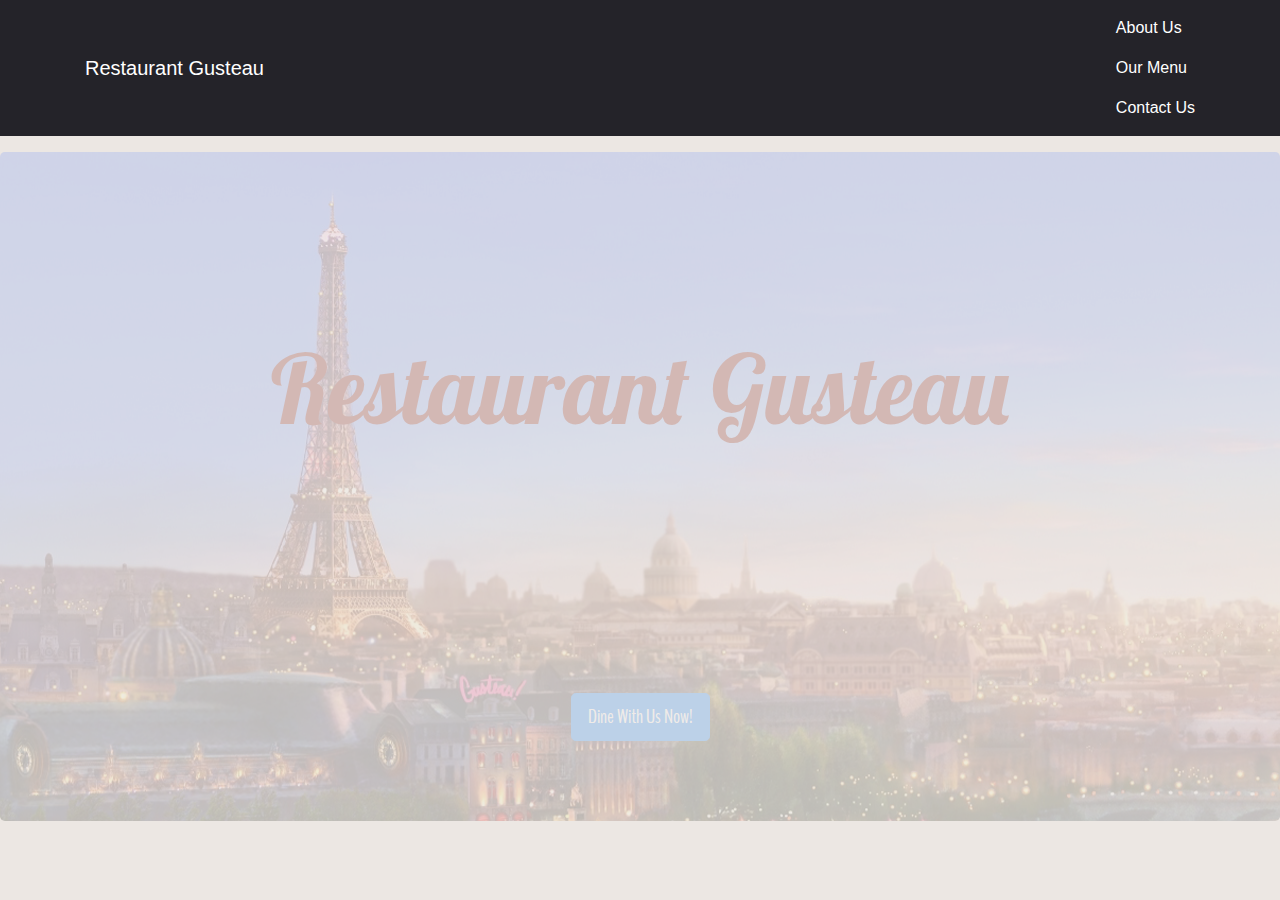
<file: index.html>
<!DOCTYPE html>
<html>
<head>
	<title>Restaurant Gusteau</title>
	<meta name="viewport" content="width=device-width, initial-scale=1, shrink-to-fit=no">
    	<link rel="stylesheet" href="https://maxcdn.bootstrapcdn.com/bootstrap/4.0.0-alpha.6/css/bootstrap.min.css">
    	<link rel="stylesheet" href="https://maxcdn.bootstrapcdn.com/font-awesome/4.4.0/css/font-awesome.min.css">
    	<link href="https://fonts.googleapis.com/css?family=BenchNine|Lobster|Viga" rel="stylesheet">
    	<link rel="stylesheet" href="css/style.css">
    	 <link rel="stylesheet" href="https://cdnjs.cloudflare.com/ajax/libs/animate.css/3.5.2/animate.css" />
</head>
<body>
	<nav class="navbar navbar-toggleable-md my-nav mb-3">
			<div class="container">
				<a href="index.html" class="navbar-brand">Restaurant Gusteau</a>
				<ul class="nav navbar-nav">
					<li class="nav-item">
					<a href="about.html" class="nav-link">About Us</a>	
					</li>
					</li>
					<li class="nav-item">
					<a href="menu.html" class="nav-link">Our Menu</a>
					</li>
					<li class="nav-item">
					<a href="contact.html" class="nav-link">Contact Us</a>	
					</li>	
					</li>		
				</ul>
			</div>
		</nav>

	<div class="jumbotron text-center">
      <div class="container">
        <div class="row">
          <div class="col-md-12">
            <h1 class="display-1"><br>Restaurant Gusteau</h1>
            <h1 class="display-1">
              <br>
              <br>
            </h1>
            <p class="lead">
              <a class="btn btn-primary btn-lg" href="about.html">Dine With Us Now!</a>
            </p>
          </div>
        </div>
      </div>
    </div>
</body>
</html>
</file>
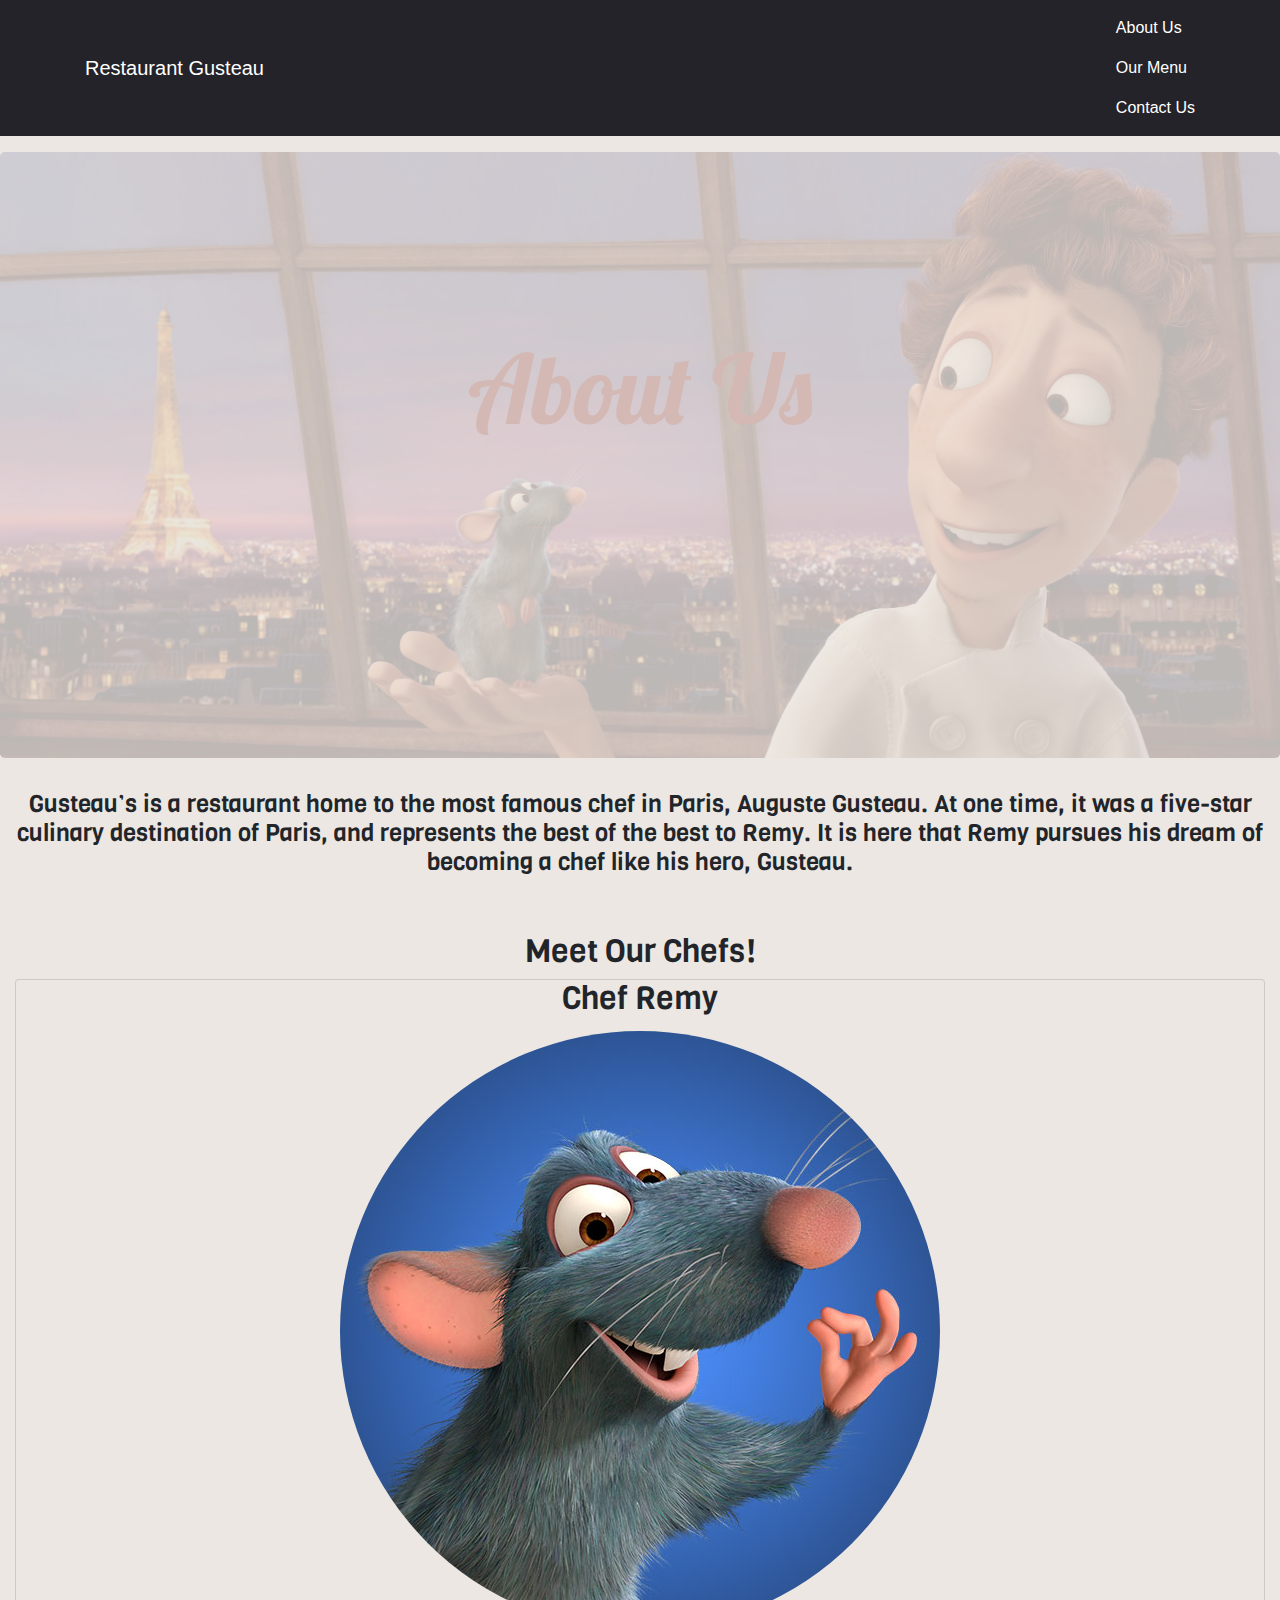
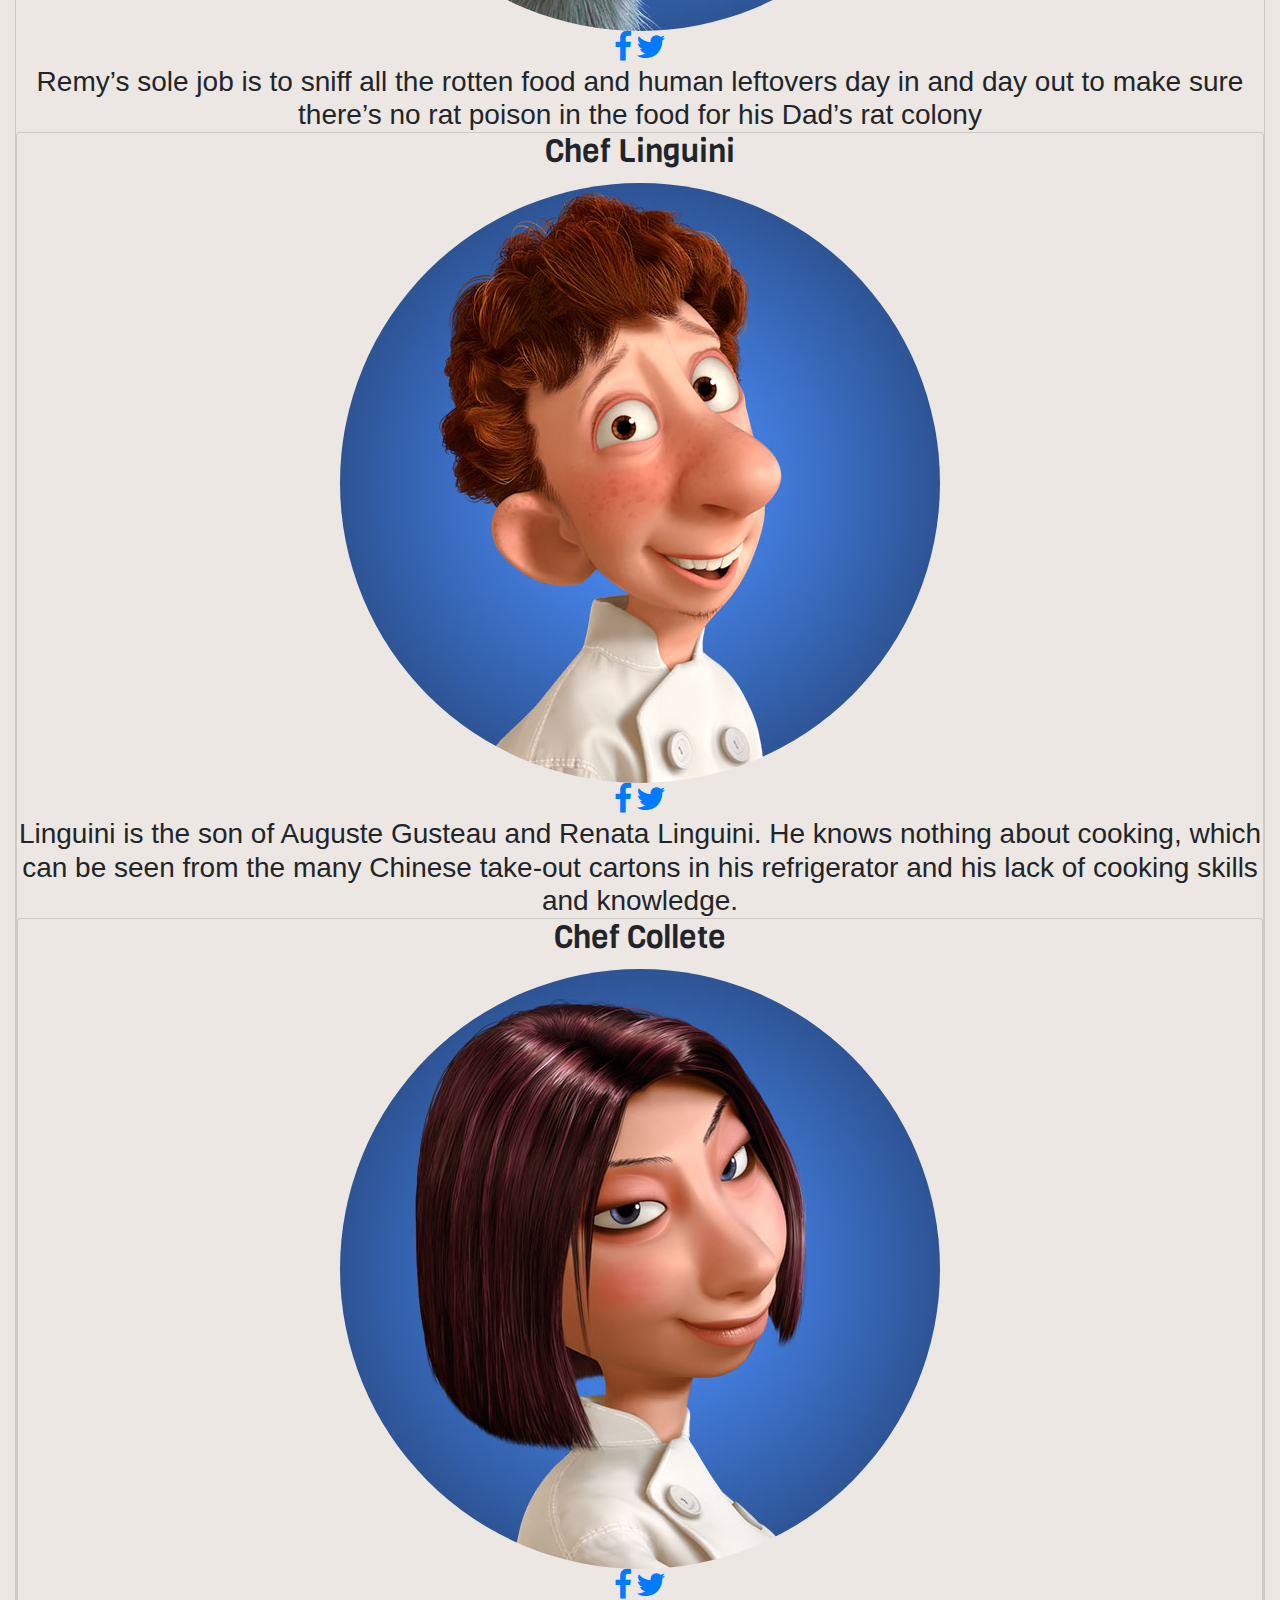
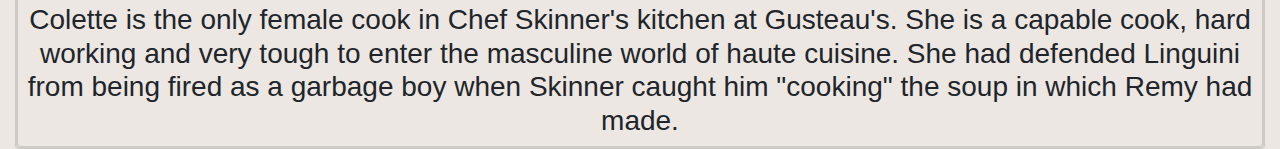
<file: about.html>
<!DOCTYPE html>
<html>
	<head>
		<title></title>
		<meta name="viewport" content="width=device-width, initial-scale=1, shrink-to-fit=no">
    	<link rel="stylesheet" href="https://maxcdn.bootstrapcdn.com/bootstrap/4.0.0-alpha.6/css/bootstrap.min.css">
    	<link rel="stylesheet" href="https://maxcdn.bootstrapcdn.com/font-awesome/4.4.0/css/font-awesome.min.css">
    	<link href="https://fonts.googleapis.com/css?family=BenchNine|Lobster|Viga" rel="stylesheet">
    	<link rel="stylesheet" href="css/style.css">
    	 <link rel="stylesheet" href="https://cdnjs.cloudflare.com/ajax/libs/animate.css/3.5.2/animate.css" />
	</head>
	<body>
		<nav class="navbar navbar-toggleable-md my-nav mb-3">
			<div class="container">
				<a href="index.html" class="navbar-brand">Restaurant Gusteau</a>
				<ul class="nav navbar-nav">
					<li class="nav-item">
					<a href="about.html" class="nav-link">About Us</a>	
					</li>
					</li>
					<li class="nav-item">
					<a href="menu.html" class="nav-link">Our Menu</a>
					</li>
					<li class="nav-item">
					<a href="contact.html" class="nav-link">Contact Us</a>	
					</li>	
					</li>		
				</ul>
			</div>
		</nav>
<div class="jumbotron about-header text-center">
      <div class="container">
        <div class="row">
          <div class="col-md-12">
            <h1 class="display-1"><br>About Us</h1>
              <br>
              <br>
              <br>
              <br>
              <br>
              <br>
              <br>
              <br>
              <br>
              <br>
          </div>
        </div>
      </div>
 	</div>     
		<h4 class="text-center">Gusteau’s is a restaurant home to the most famous chef in Paris, Auguste Gusteau. At one time, it was a five-star culinary destination of Paris, and represents the best of the best to Remy. It is here that Remy pursues his dream of becoming a chef like his hero, Gusteau. </h4>
		<br>
		<br>
		<h2 class="text-center">Meet Our Chefs!</h2>	

		<div class="col-md-12">
			<div class="card text-center description">
            <div class="card-block">
            	<h2 class="card-title">Chef Remy</h2>
              <img class="rounded-circle profile-pic" src="img/remy1.jpg">
              <div class="text-center">
              	<a href=https://www.facebook.com/Ratatouille-remy-107472822688165/>
							<i class="fa fa-facebook fa-2x text-center"> </i>
							</a>
							<a href=https://twitter.com/remy_lesouris?lang=en >
							<i class="text-center fa fa-twitter fa-2x"> </i>
							</a>
              </div>
              <h3 class="card-text">
                Remy’s sole job is to sniff all the rotten food and human leftovers day in and day out to make sure there’s no rat poison in the food for his Dad’s rat colony
              </h3>
            </div>

            <div class="card text-center description">
            <div class="card-block">
            	<h2 class="card-title">Chef Linguini</h2>
              <img class="rounded-circle profile-pic" src="img/linguini1.jpg">
              <div class="text-center">
              	<a href=https://www.facebook.com/Ratatouille-remy-107472822688165/>
							<i class="fa fa-facebook fa-2x text-center"> </i>
							</a>
							<a href=https://twitter.com/remy_lesouris?lang=en >
							<i class="text-center fa fa-twitter fa-2x"> </i>
							</a>
              </div>
              <h3 class="card-text">
                Linguini is the son of Auguste Gusteau and Renata Linguini. He knows nothing about cooking, which can be seen from the many Chinese take-out cartons in his refrigerator and his lack of cooking skills and knowledge.
              </h3>
            </div>

            <div class="card text-center description">
            <div class="card-block">
            	<h2 class="card-title">Chef Collete</h2>
              <img class="rounded-circle profile-pic" src="img/collete1.jpg">
              <div class="text-center">
              	<a href=https://www.facebook.com/Ratatouille-remy-107472822688165/>
							<i class="fa fa-facebook fa-2x text-center"> </i>
							</a>
							<a href=https://twitter.com/remy_lesouris?lang=en >
							<i class="text-center fa fa-twitter fa-2x"> </i>
							</a>
              </div>
              <h3>
                Colette is the only female cook in Chef Skinner's kitchen at Gusteau's. She is a capable cook, hard working and very tough to enter the masculine world of haute cuisine. She had defended Linguini from being fired as a garbage boy when Skinner caught him "cooking" the soup in which Remy had made. 
              </h3>
            </div>
		</div>
	</div>			
</div>	
	</body>
</html>
</file>
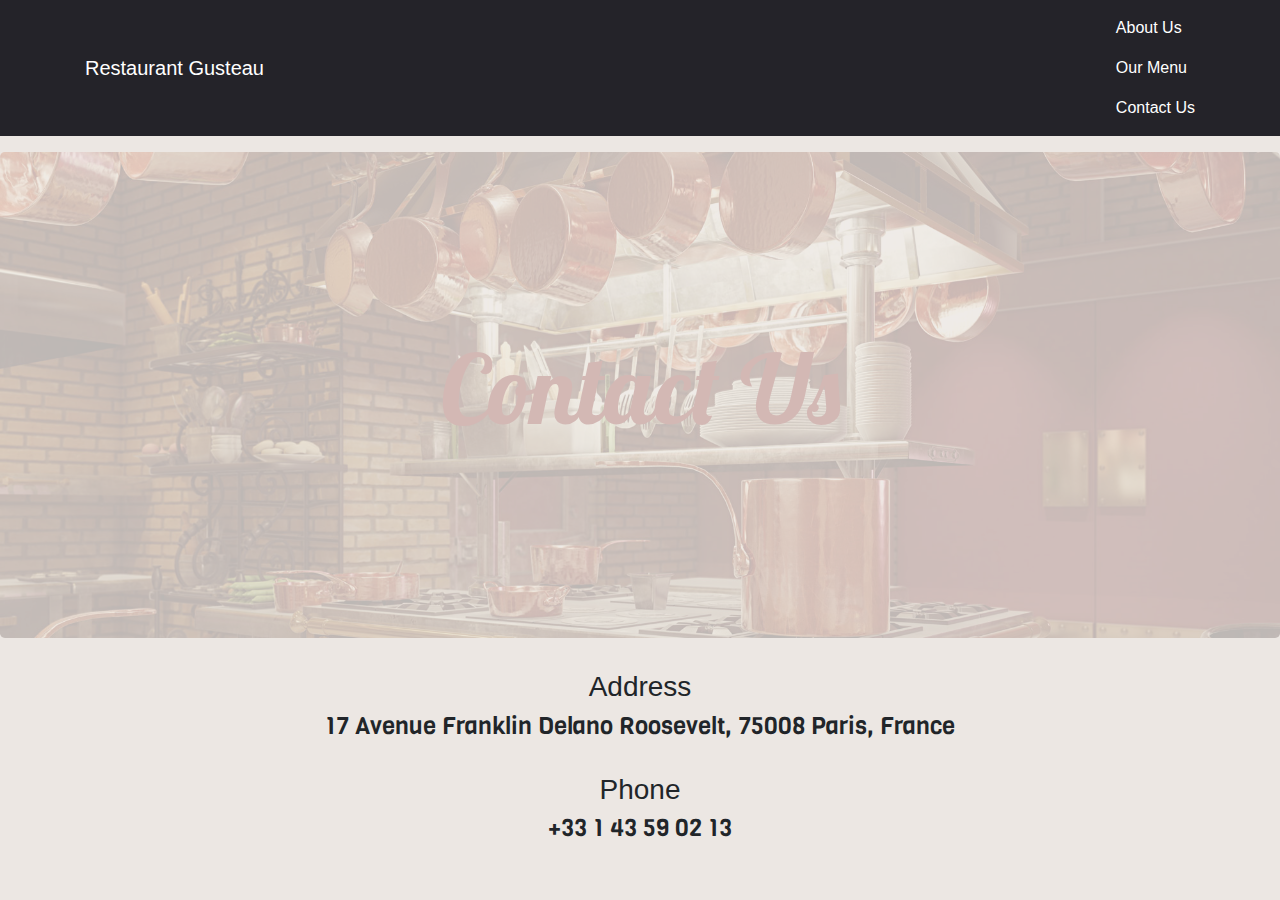
<file: contact.html>
<!DOCTYPE html>
<html>
<head>
	<title>Restaurant Gusteau</title>
	<meta name="viewport" content="width=device-width, initial-scale=1, shrink-to-fit=no">
    	<link rel="stylesheet" href="https://maxcdn.bootstrapcdn.com/bootstrap/4.0.0-alpha.6/css/bootstrap.min.css">
    	<link rel="stylesheet" href="https://maxcdn.bootstrapcdn.com/font-awesome/4.4.0/css/font-awesome.min.css">
    	<link href="https://fonts.googleapis.com/css?family=BenchNine|Lobster|Viga" rel="stylesheet">
    	<link rel="stylesheet" href="css/style.css">
    	 <link rel="stylesheet" href="https://cdnjs.cloudflare.com/ajax/libs/animate.css/3.5.2/animate.css" />
</head>
<body>
	<nav class="navbar navbar-toggleable-md my-nav mb-3">
			<div class="container">
				<a href="index.html" class="navbar-brand">Restaurant Gusteau</a>
				<ul class="nav navbar-nav">
					<li class="nav-item">
					<a href="about.html" class="nav-link">About Us</a>	
					</li>
					</li>
					<li class="nav-item">
					<a href="menu.html" class="nav-link">Our Menu</a>
					</li>
					<li class="nav-item">
					<a href="contact.html" class="nav-link">Contact Us</a>	
					</li>	
					</li>		
				</ul>
			</div>
		</nav>

<div class="jumbotron contact-header text-center">
      <div class="container">
        <div class="row">
          <div class="col-md-12">
            <h1 class="display-1"><br>Contact Us</h1>
              <br>
              <br>
              <br>
              <br>
              <br>
          </div>
        </div>
      </div>
 </div>     


		<div class="row">
				<div class="col-md-12">
					<div class="container text-center">
						<h3>Address</h3>
						<h4>17 Avenue Franklin Delano Roosevelt, 75008 Paris, France</h4>
						</br>
						<h3>Phone</h3>
						<h4>+33 1 43 59 02 13</h4>
					</div>
					</div>	
				</div>		
         </div>
        </div>
      </div>
    </div>
</body>
</html>
</file>
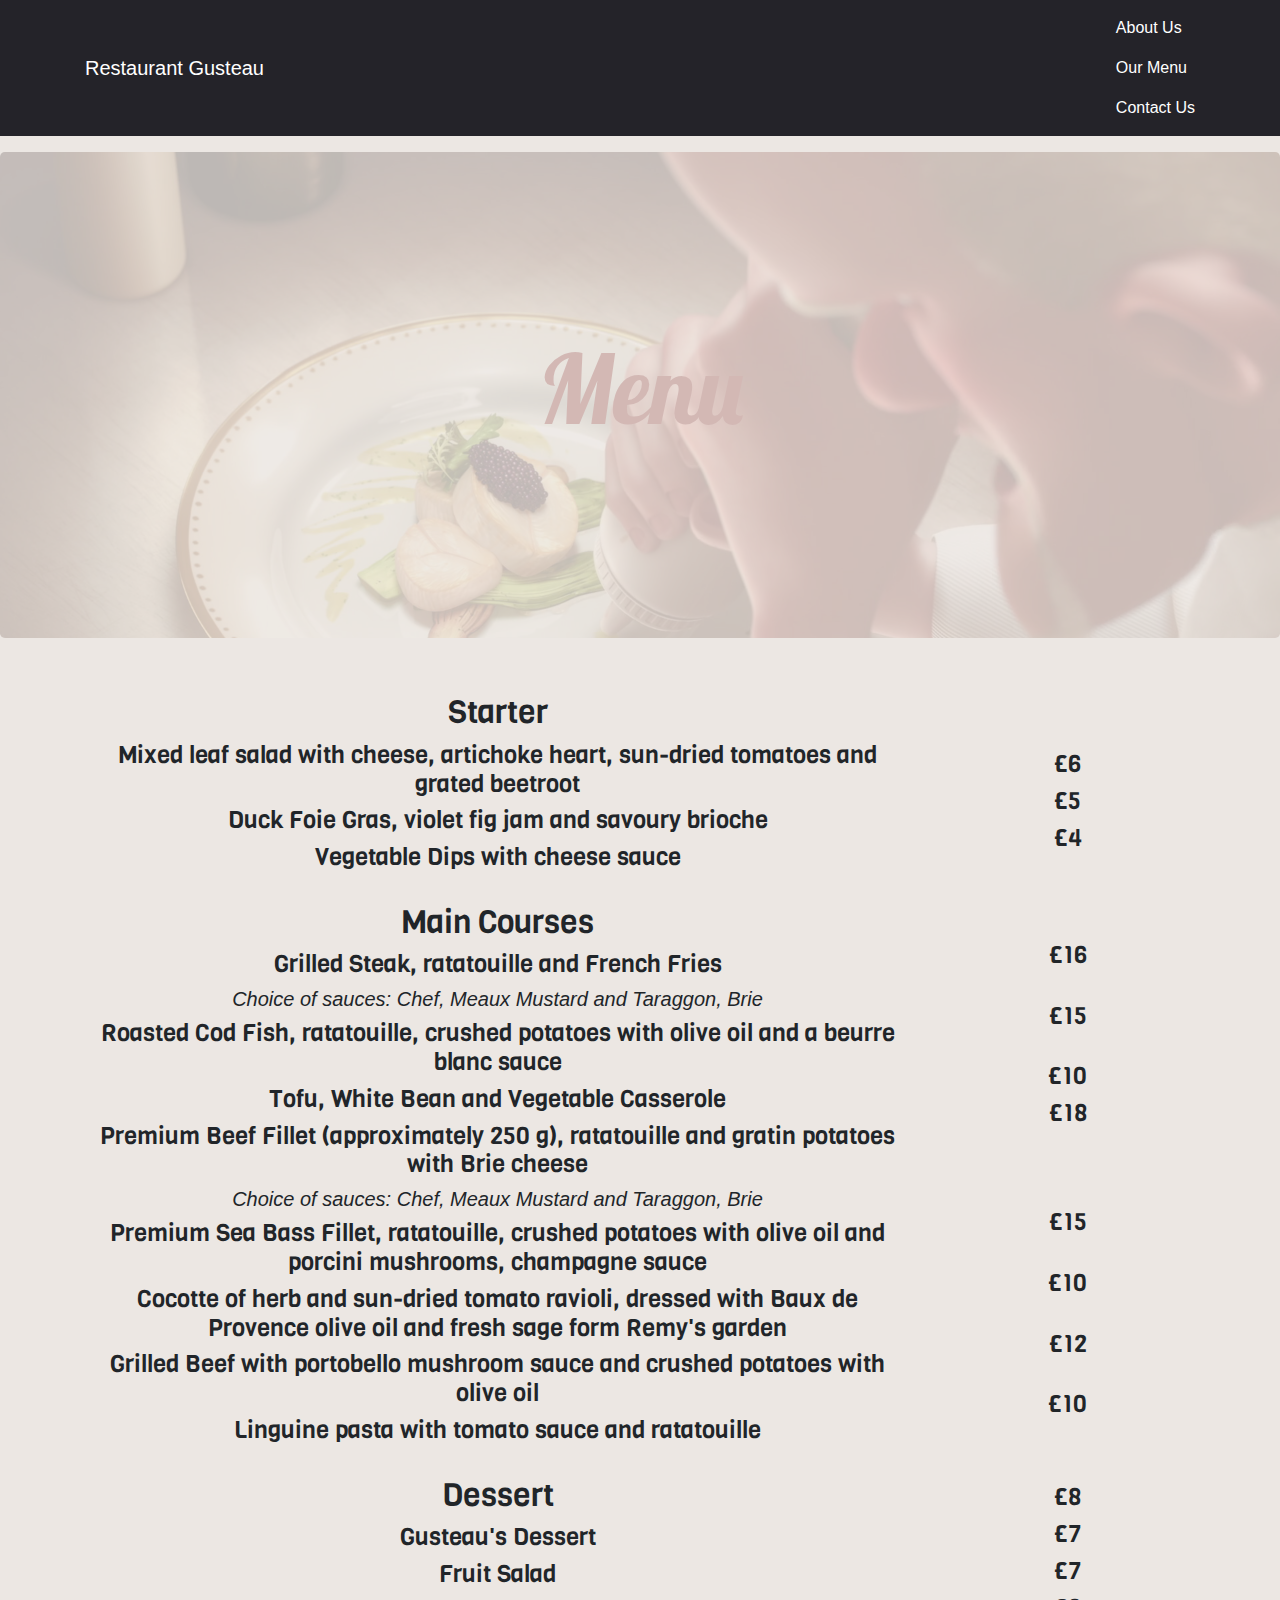
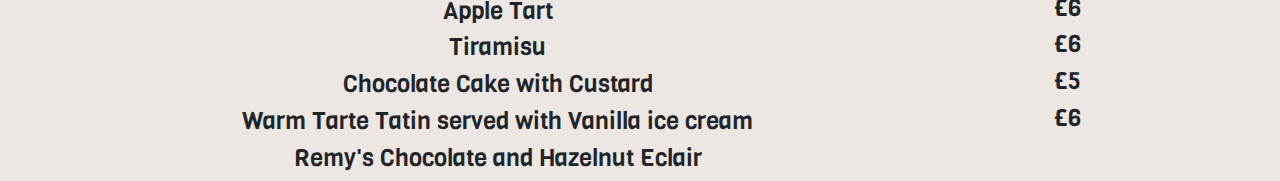
<file: menu.html>
<!DOCTYPE html>
<html>
<head>
	<title>Restaurant Gusteau</title>
	<meta name="viewport" content="width=device-width, initial-scale=1, shrink-to-fit=no">
    	<link rel="stylesheet" href="https://maxcdn.bootstrapcdn.com/bootstrap/4.0.0-alpha.6/css/bootstrap.min.css">
    	<link rel="stylesheet" href="https://maxcdn.bootstrapcdn.com/font-awesome/4.4.0/css/font-awesome.min.css">
    	<link href="https://fonts.googleapis.com/css?family=BenchNine|Lobster|Viga" rel="stylesheet">
    	<link rel="stylesheet" href="css/style.css">
    	 <link rel="stylesheet" href="https://cdnjs.cloudflare.com/ajax/libs/animate.css/3.5.2/animate.css" />
</head>
<body>
	<nav class="navbar navbar-toggleable-md my-nav mb-3">
			<div class="container">
				<a href="index.html" class="navbar-brand">Restaurant Gusteau</a>
				<ul class="nav navbar-nav">
					<li class="nav-item">
					<a href="about.html" class="nav-link">About Us</a>	
					</li>
					</li>
					<li class="nav-item">
					<a href="menu.html" class="nav-link">Our Menu</a>
					</li>
					<li class="nav-item">
					<a href="contact.html" class="nav-link">Contact Us</a>	
					</li>	
					</li>		
				</ul>
			</div>
		</nav>

	<div class="jumbotron menu-header text-center">
      <div class="container">
        <div class="row">
          <div class="col-md-12">
            <h1 class="display-1"><br>Menu</h1>
              <br>
              <br>
              <br>
              <br>
              <br>
          </div>
        </div>
      </div>
 	</div>     	  

	<div class="container">
		<div class="row">
			
			<div class="col-md-9">
				</br>
					<div class="text-center">
								<h2>Starter</h2>
						<h4>Mixed leaf salad with cheese, artichoke heart, sun-dried tomatoes and grated beetroot</h4>
						<h4>Duck Foie Gras, violet fig jam and savoury brioche</h4>
						<h4>Vegetable Dips with cheese sauce</h4>
						</br>
						<h2>Main Courses</h2>
						<h4>Grilled Steak, ratatouille and French Fries</h4>
						<h5>Choice of sauces: Chef, Meaux Mustard and Taraggon, Brie</h5>	
						<h4>Roasted Cod Fish, ratatouille, crushed potatoes with olive oil and a beurre blanc sauce</h4>
						<h4>Tofu, White Bean and Vegetable Casserole</h4>
						<h4>Premium Beef Fillet (approximately 250 g), ratatouille and gratin potatoes with Brie cheese</h4>
						<h5>Choice of sauces: Chef, Meaux Mustard and Taraggon, Brie</h5>
						<h4>Premium Sea Bass Fillet, ratatouille, crushed potatoes with olive oil and porcini mushrooms, champagne sauce</h4>
						<h4>Cocotte of herb and sun-dried tomato ravioli, dressed with Baux de Provence olive oil and fresh sage form Remy's garden</h4>
						<h4>Grilled Beef with portobello mushroom sauce and crushed potatoes with olive oil</h4>
						<h4>Linguine pasta with tomato sauce and ratatouille</h4>
						</br>
						<h2>Dessert</h2>
						<h4>Gusteau's Dessert</h4>
						<h4>Fruit Salad</h4>
						<h4>Apple Tart</h4>
						<h4>Tiramisu</h4>
						<h4>Chocolate Cake with Custard</h4>	
						<h4>Warm Tarte Tatin served with Vanilla ice cream</h4>
						<h4>Remy's Chocolate and Hazelnut Eclair</h4>	
					</div>			
			</div>
			<div class="col-md-3">
						</br>
						<div class="text-center">
						<h2></h2>
							<br>
							<br>
							<h4>£6</h4>
							<h4>£5</h4>
							<h4>£4</h4>
							<br>
							<h2></h2>
							<br>
							<br>
							<h4>£16</h4>
							<br>
							<h4>£15</h4>
							<br>
							<h4>£10</h4>
							<h4>£18</h4>
							<br>
							<br>
							<br>
							<h4>£15</h4>
							<br>
							<h4>£10</h4>
							<br>
							<h4>£12</h4>
							<br>
							<h4>£10</h4>
							<br>
							<h2></h2>
							<br>
							<h4>£8</h4>
							<h4>£7</h4>
							<h4>£7</h4>
							<h4>£6</h4>
							<h4>£6</h4>
							<h4>£5</h4>
							<h4>£6</h4>
						</div>
			</div>	
		</div>
	</div>

</body>
</html>
</file>
<file: css/style.css>
body {
  background-color: #ece7e3;
}

.profile-pic {
	max-width: 100%
}

.profile-title {
	color: #212234;
}

.my-nav {
	background-color: #242329;
}

.my-nav a {
	color: white;

}

.my-nav a:hover {
	color: #928283;
}

.jumbotron {
	background-image: url("../img/restaurant1.jpg");
	opacity: 20%;
}

.about-header {
	background-image: url("../img/about1.jpg");
	background-size: cover;
}

.menu-header {background-image: url("../img/food1.jpg");
			background-size: cover;
}

.contact-header {background-image: url("../img/contact1.jpg");
background-size: cover;
}

.card {background-color:#ece7e3; }

h1 {
	text-align: center;
	font-family: 'Lobster', cursive;
	color: #710200;
}

h3 {
	text-align: center;
	font-family: 'Lobster', cursive
	color:#710200;
}

h2, h4 {
	font-family: 'Viga', sans-serif;
}

h5 {
	font-style: italic;
}
p {
	font-family: 'BenchNine', sans-serif;
}
</file>
